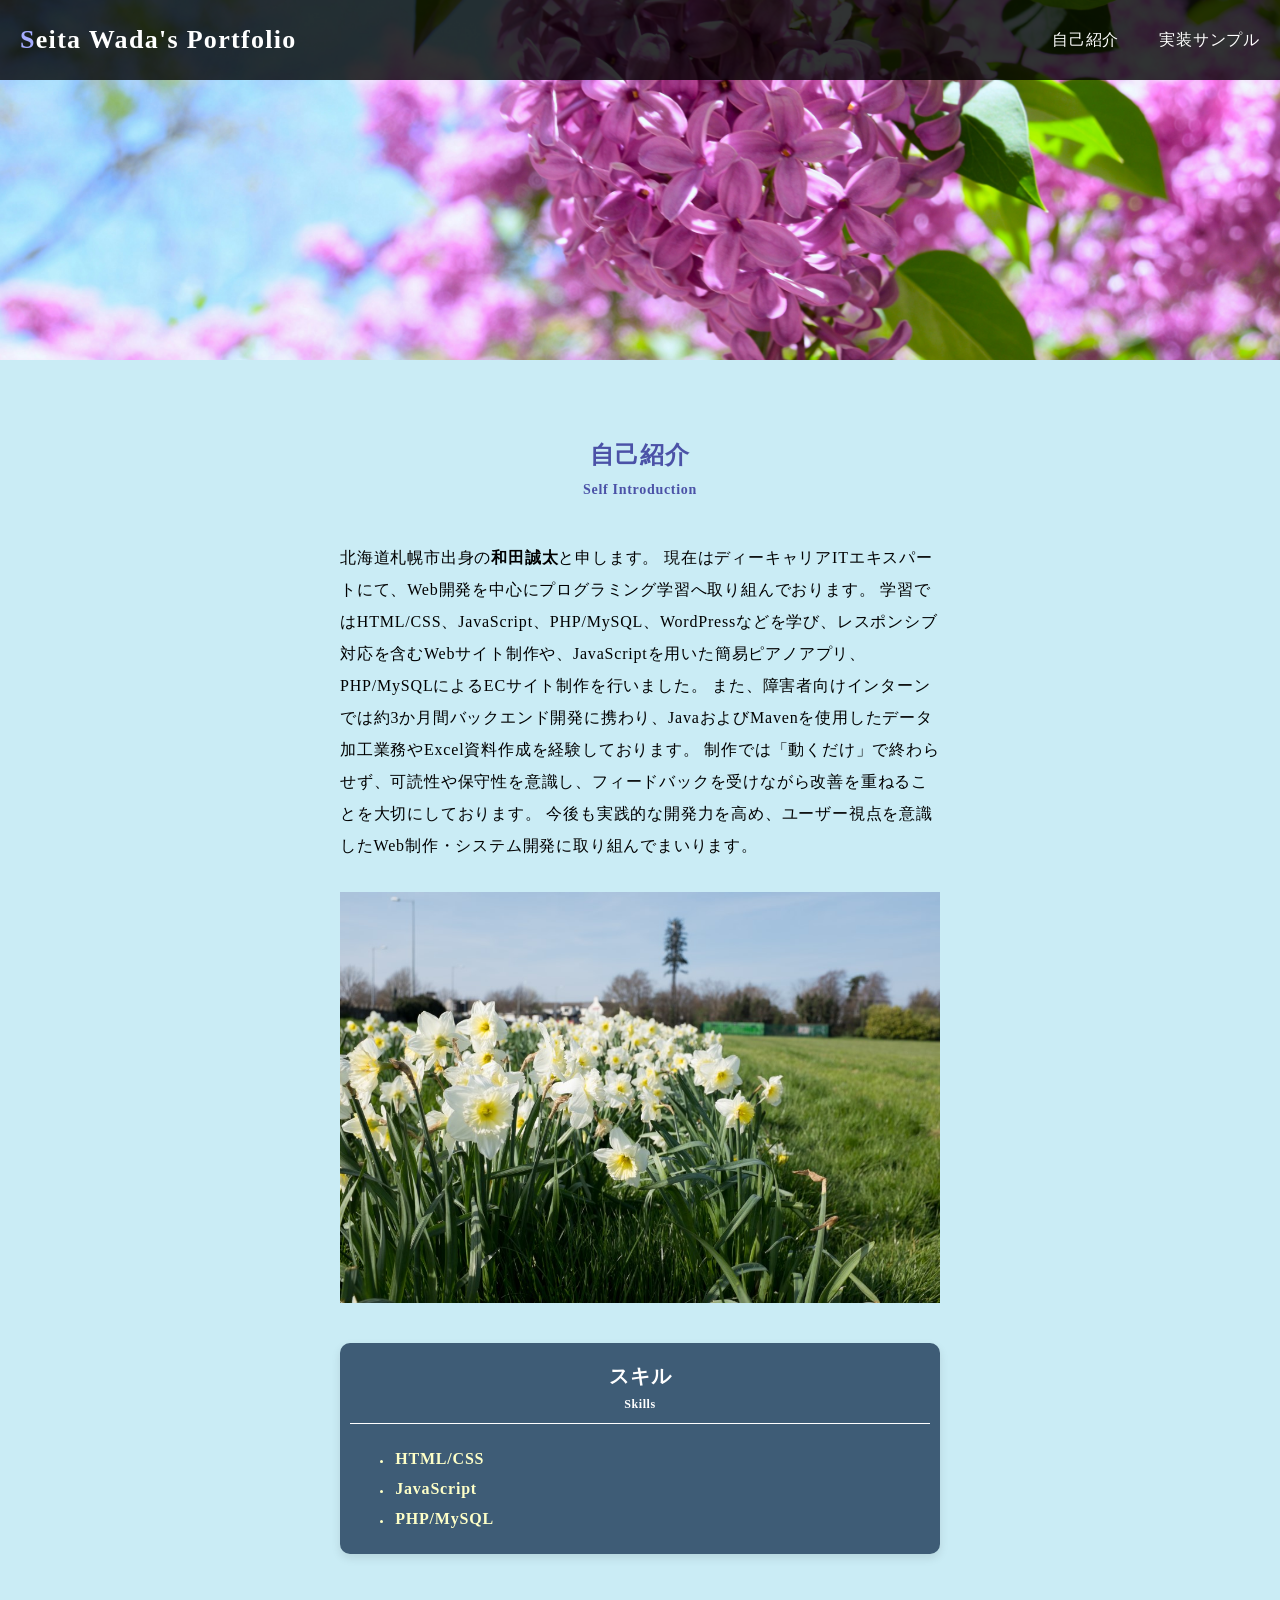
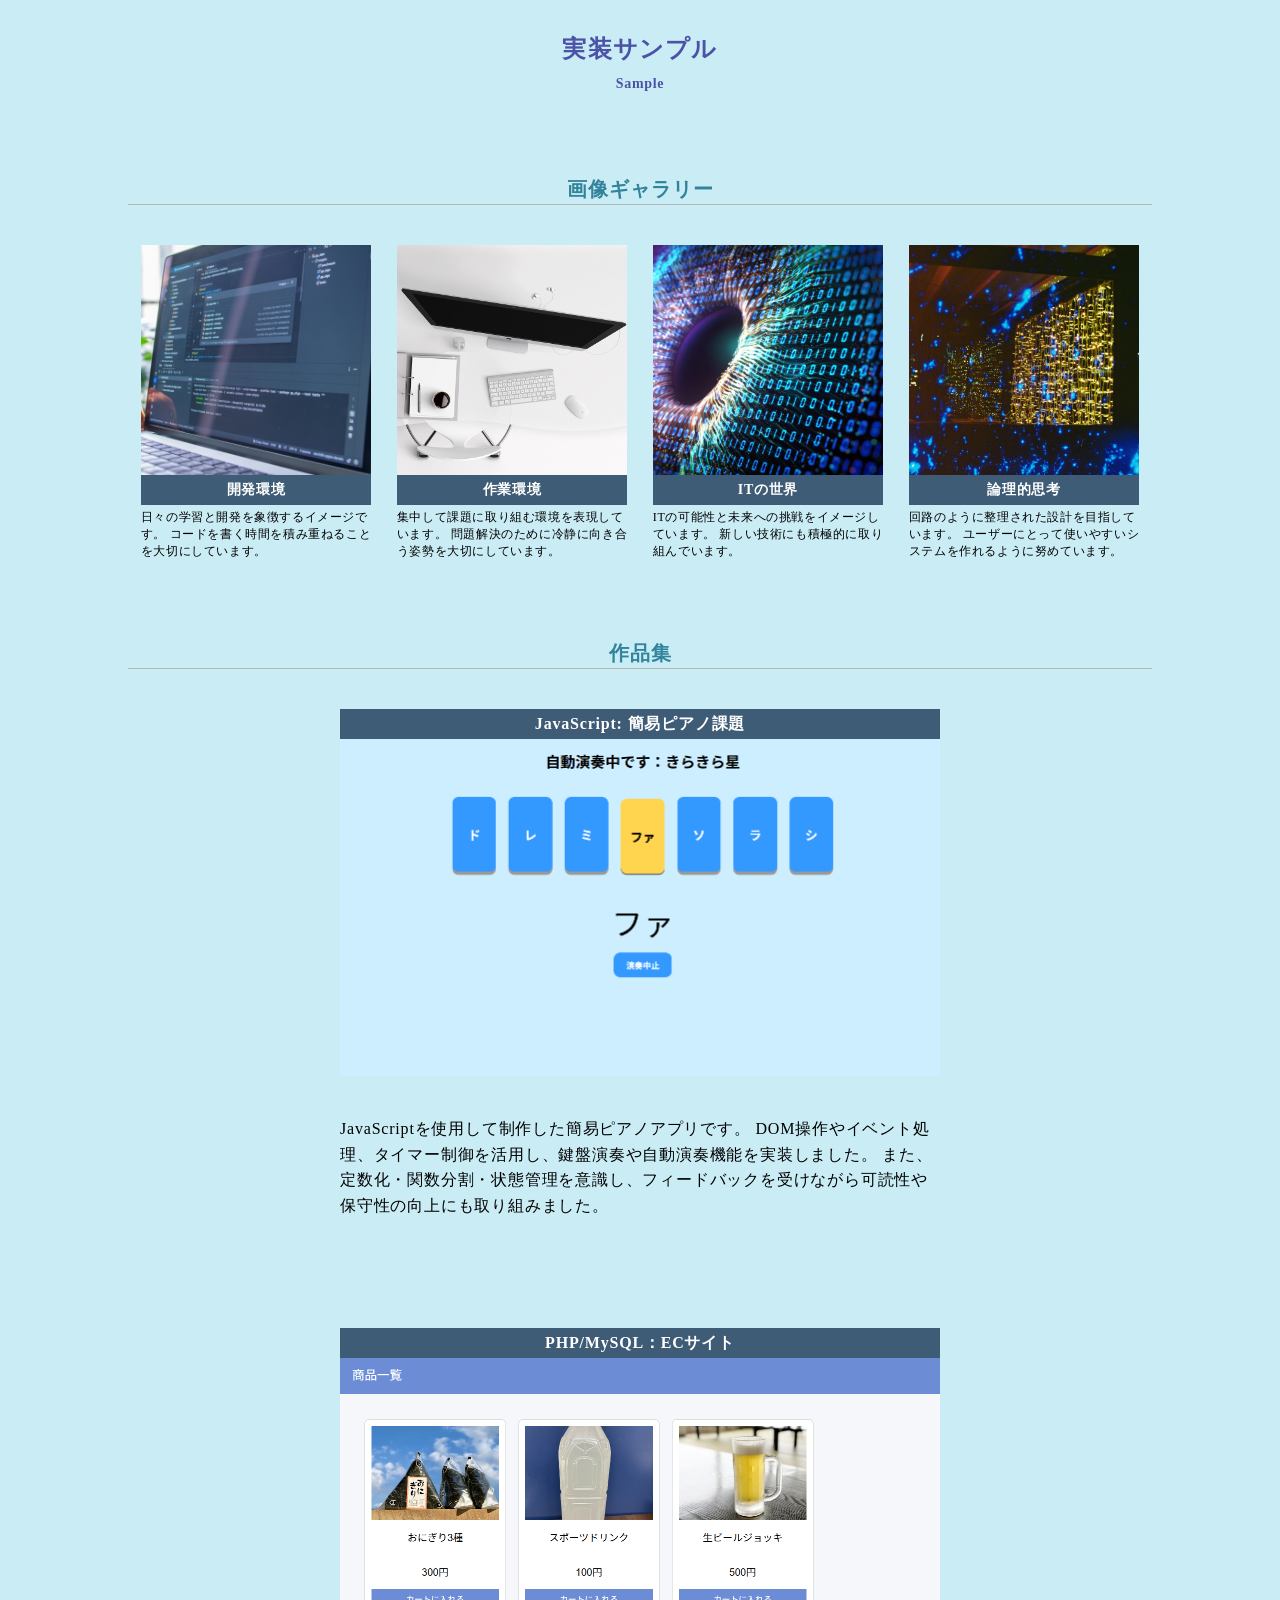
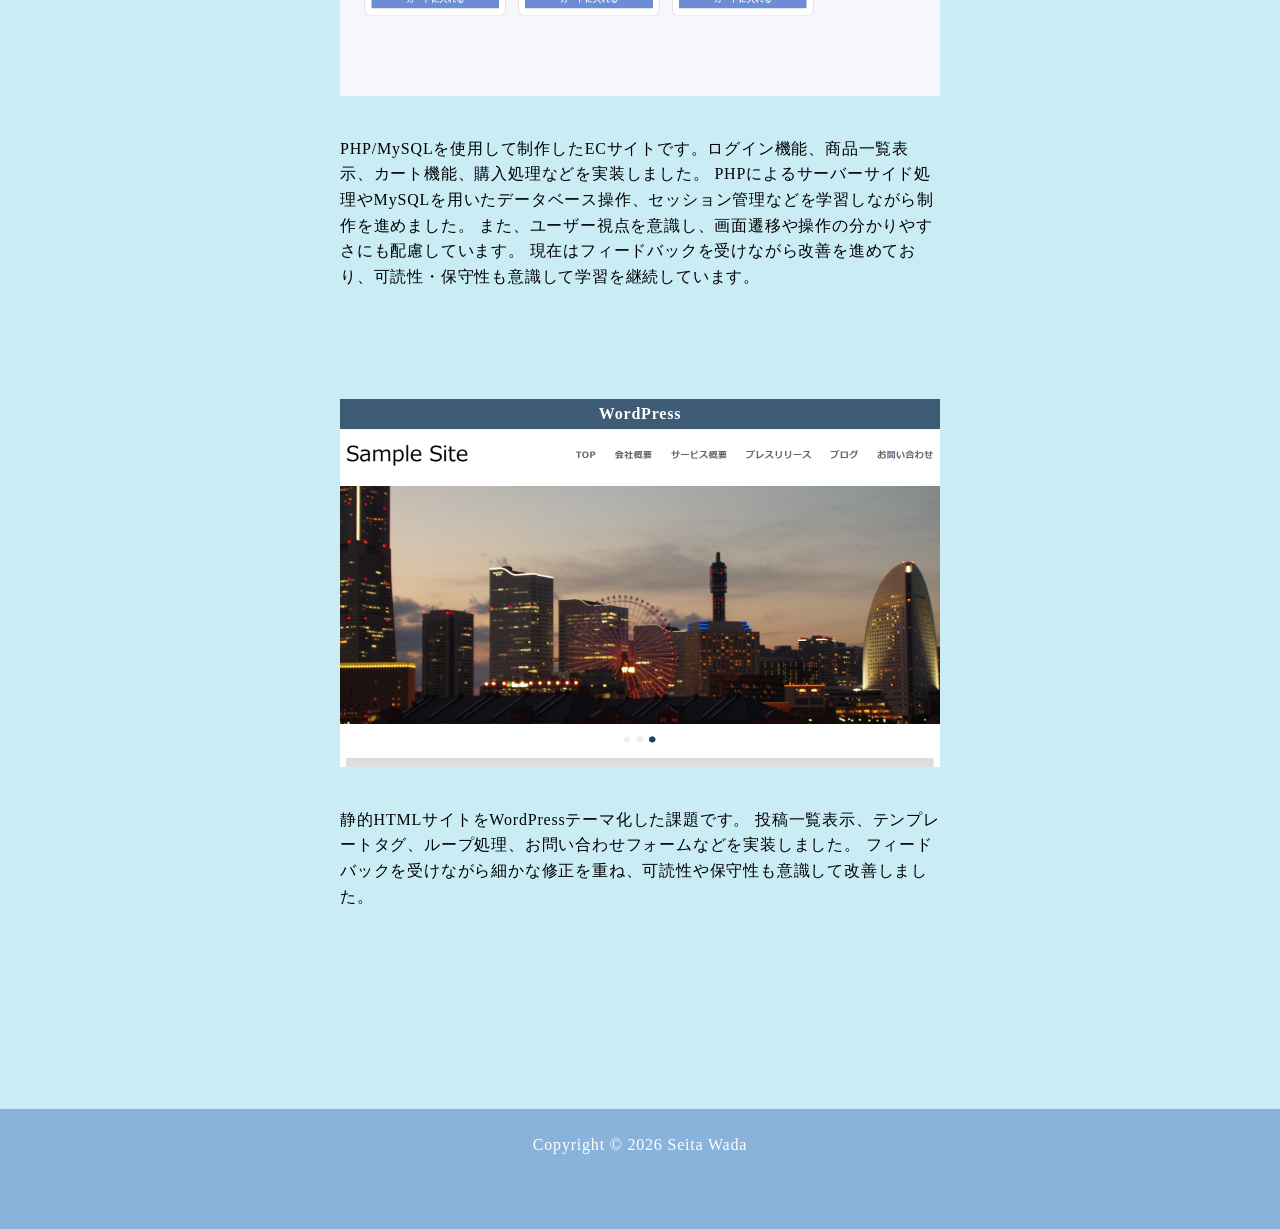
<file: ポートフォリオフォルダー1/index.html>
<!DOCTYPE html>
<html lang="ja">

<head>
    <meta charset="UTF-8">
    <meta name="viewport" content="width=device-width, initial-scale=1.0">
    <title>Seita Wada's Portfolio</title>
    <link rel="stylesheet" href="style.css">
</head>

<body>
    <header class="clearfix">
        <h1>Seita Wada's Portfolio</h1>
        <ul class="clearfix">
            <li class="login"><a href="#section1" class="menu-link">自己紹介</a></li>
            <li class="login"><a href="#section2" class="menu-link">実装サンプル</a></li>
        </ul>
        <div id="hamburger" class="hamburger">
            <span></span><span></span><span></span>
        </div>
    </header>
    <main>
        <div class="main_img"></div>
        <div class="container">
            <section id="section1">
                <div class="top-message">
                    <h2>自己紹介<br><small>Self Introduction</small></h2>
                    <p>北海道札幌市出身の<strong>和田誠太</strong>と申します。 現在はディーキャリアITエキスパートにて、Web開発を中心にプログラミング学習へ取り組んでおります。
                    学習ではHTML/CSS、JavaScript、PHP/MySQL、WordPressなどを学び、レスポンシブ対応を含むWebサイト制作や、JavaScriptを用いた簡易ピアノアプリ、PHP/MySQLによるECサイト制作を行いました。
                    また、障害者向けインターンでは約3か月間バックエンド開発に携わり、JavaおよびMavenを使用したデータ加工業務やExcel資料作成を経験しております。
                    制作では「動くだけ」で終わらせず、可読性や保守性を意識し、フィードバックを受けながら改善を重ねることを大切にしております。
                    今後も実践的な開発力を高め、ユーザー視点を意識したWeb制作・システム開発に取り組んでまいります。</p>
                    <img src="images/white-flowers-spring-thumb.jpg" alt="白い花の写真">
                    <div class="introduction_flexbox">
                        <div class="favorites list-card">
                            <h3>スキル<br><small>Skills</small></h3>
                            <ul>
                                <li>HTML/CSS</li>
                                <li>JavaScript</li>
                                <li>PHP/MySQL</li>
                            </ul>
                        </div>
                    </div>
                </div>
            </section>
            <section id="section2">
                <div class="sample-section">
                    <h2>実装サンプル<br><small>Sample</small></h2>
                    <h3>画像ギャラリー</h3>
                    <div class="gallery_flexbox">
                        <div><img src="images/ノートPC＋コード画面.jpg" alt="ノートPC＋コード画面">
                            <h4>開発環境</h4>
                            <p>日々の学習と開発を象徴するイメージです。
                                コードを書く時間を積み重ねることを大切にしています。
                            </p>
                        </div>
                        <div><img src="images/デスク＋キーボード.jpg" alt="デスク＋キーボード">
                            <h4>作業環境</h4>
                            <p>
                                集中して課題に取り組む環境を表現しています。
                                問題解決のために冷静に向き合う姿勢を大切にしています。
                            </p>
                        </div>
                        <div><img src="images/ITの世界.jpg" alt="ITの世界">
                            <h4>ITの世界</h4>
                            <p>
                                ITの可能性と未来への挑戦をイメージしています。
                                新しい技術にも積極的に取り組んでいます。
                            </p>
                        </div>
                        <div><img src="images/青系回路.jpg" alt="青系回路">
                            <h4>論理的思考</h4>
                            <p>
                                回路のように整理された設計を目指しています。
                                ユーザーにとって使いやすいシステムを作れるように努めています。
                            </p>
                        </div>
                    </div>
                </div>
            </section>
            <div class="kunren-section">
                <h3>作品集</h3>
                <div class="kunren_flexbox">
                    <div>
                        <h4>JavaScript: 簡易ピアノ課題</h4>
                        <a href="https://github.com/seitawada/dc_work_sapporoodori_wada_JavaScript" target="_blank"><img src="images/javascript-piano-app.png" alt="JavaScript最終課題"></a>
                        <p>JavaScriptを使用して制作した簡易ピアノアプリです。
                        DOM操作やイベント処理、タイマー制御を活用し、鍵盤演奏や自動演奏機能を実装しました。
                        また、定数化・関数分割・状態管理を意識し、フィードバックを受けながら可読性や保守性の向上にも取り組みました。</p>
                    </div>
                    <div>
                        <h4>PHP/MySQL：ECサイト</h4>
                        <a href="https://github.com/seitawada/dc_work_sapporoodori_wada_PHP" target="_blank"><img src="images/php-ec-site.png" alt="PHP最終課題"></a>
                        <p>PHP/MySQLを使用して制作したECサイトです。ログイン機能、商品一覧表示、カート機能、購入処理などを実装しました。
                        PHPによるサーバーサイド処理やMySQLを用いたデータベース操作、セッション管理などを学習しながら制作を進めました。
                        また、ユーザー視点を意識し、画面遷移や操作の分かりやすさにも配慮しています。
                        現在はフィードバックを受けながら改善を進めており、可読性・保守性も意識して学習を継続しています。</p>
                    </div>
                    <div>
                        <h4>WordPress</h4>
                        <a href="https://github.com/seitawada/dc_work_sapporoodori_wada_WordPress" target="_blank"><img src="images/wordpress-site.png" alt="WordPress"></a>
                        <p>静的HTMLサイトをWordPressテーマ化した課題です。 投稿一覧表示、テンプレートタグ、ループ処理、お問い合わせフォームなどを実装しました。 
                        フィードバックを受けながら細かな修正を重ね、可読性や保守性も意識して改善しました。</p>
                    </div>
                </div>
            </div>
    </main>
    <script>
        // ページ内リンクのスムーズスクロール
        const menuLinks = document.querySelectorAll('.menu-link');

        // ここにスムーズスクロールのコードを追加してください
        menuLinks.forEach(link => {
            link.addEventListener('click', function (e) {
                e.preventDefault(); // デフォルトのリンク動作を防止

                // クリックされたリンクのhref属性からターゲットセクションのIDを取得
                const targetId = this.getAttribute('href').substring(1); // '#'を除去
                const targetSection = document.getElementById(targetId);

                // ターゲットセクションが存在する場合、スムーズスクロールを実行
                if (targetSection) {
                    targetSection.scrollIntoView({ behavior: 'smooth' });
                }
            })
        });
    </script>
    <script src="https://code.jquery.com/jquery-3.6.0.min.js"></script>
    <script src="hamburger.js"></script>
    <footer>
        <p>Copyright © 2026 Seita Wada</p>
    </footer>
</body>

</html>
</file>
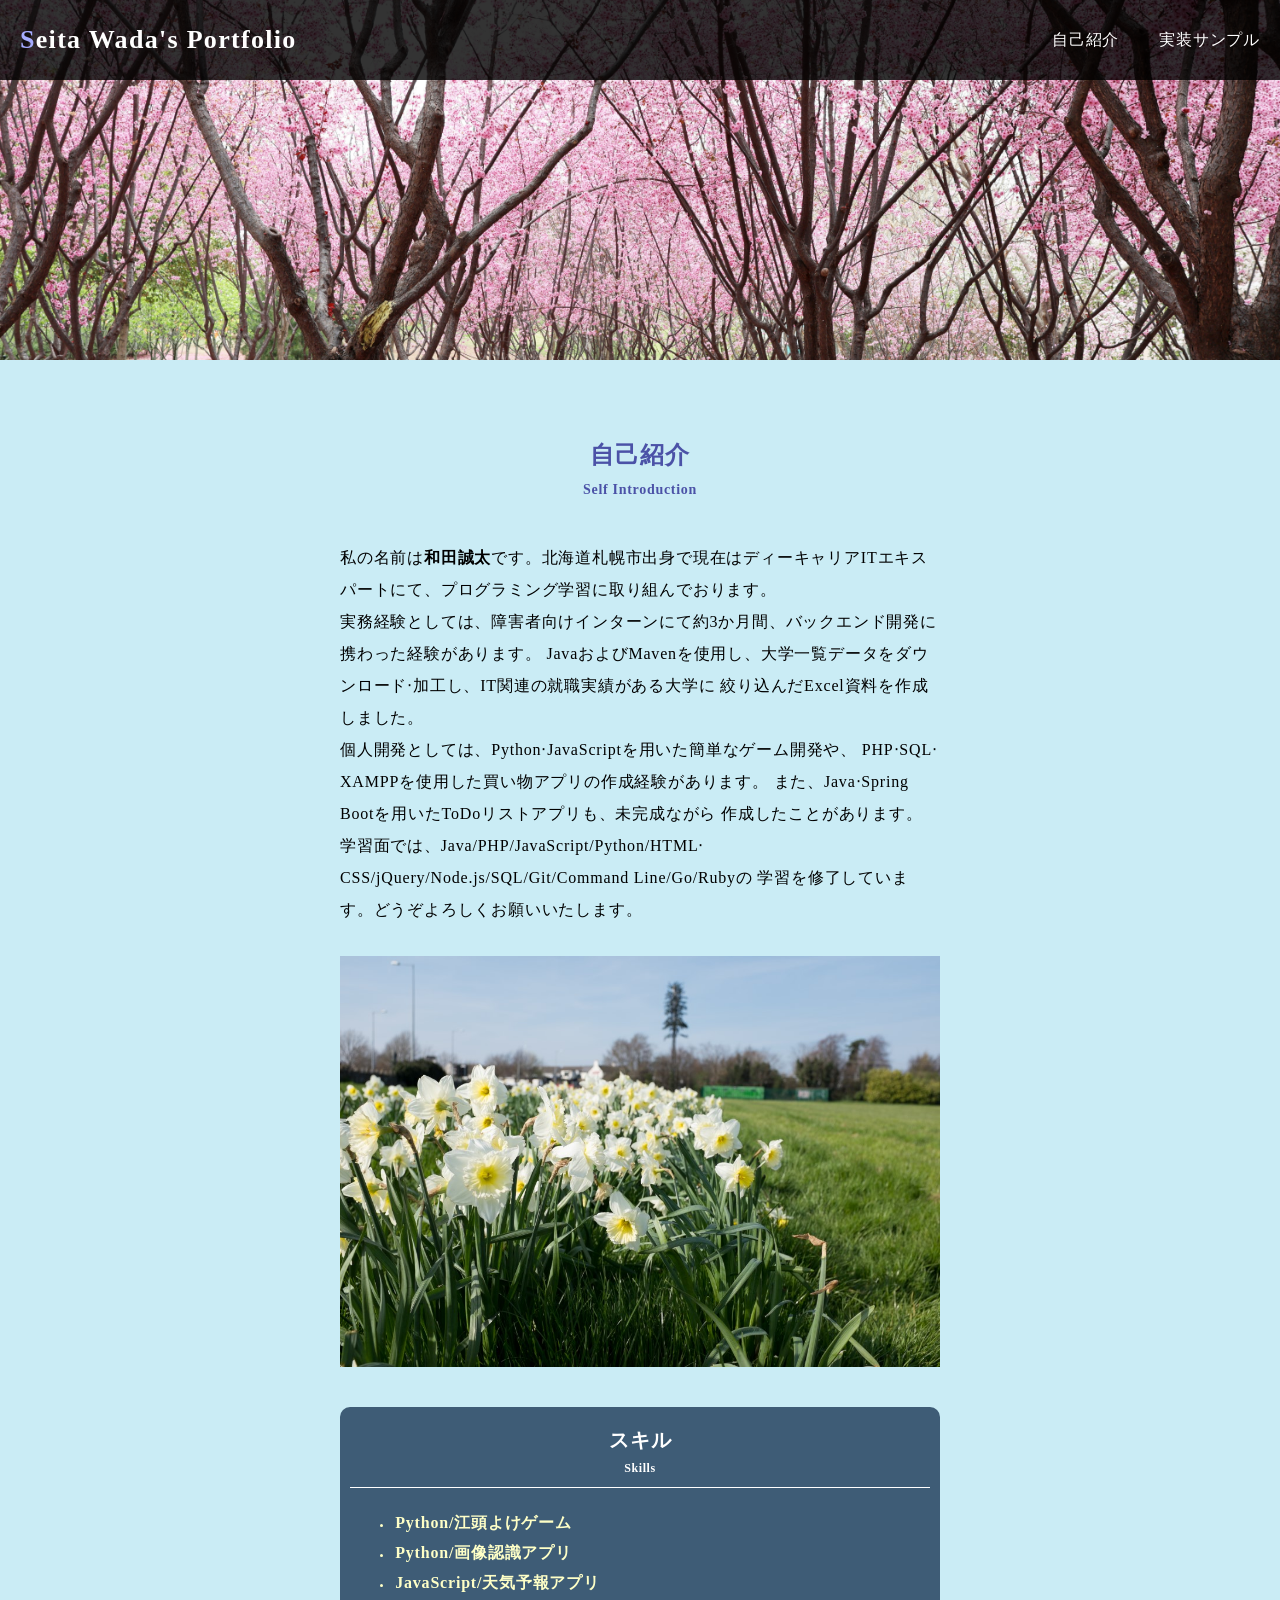
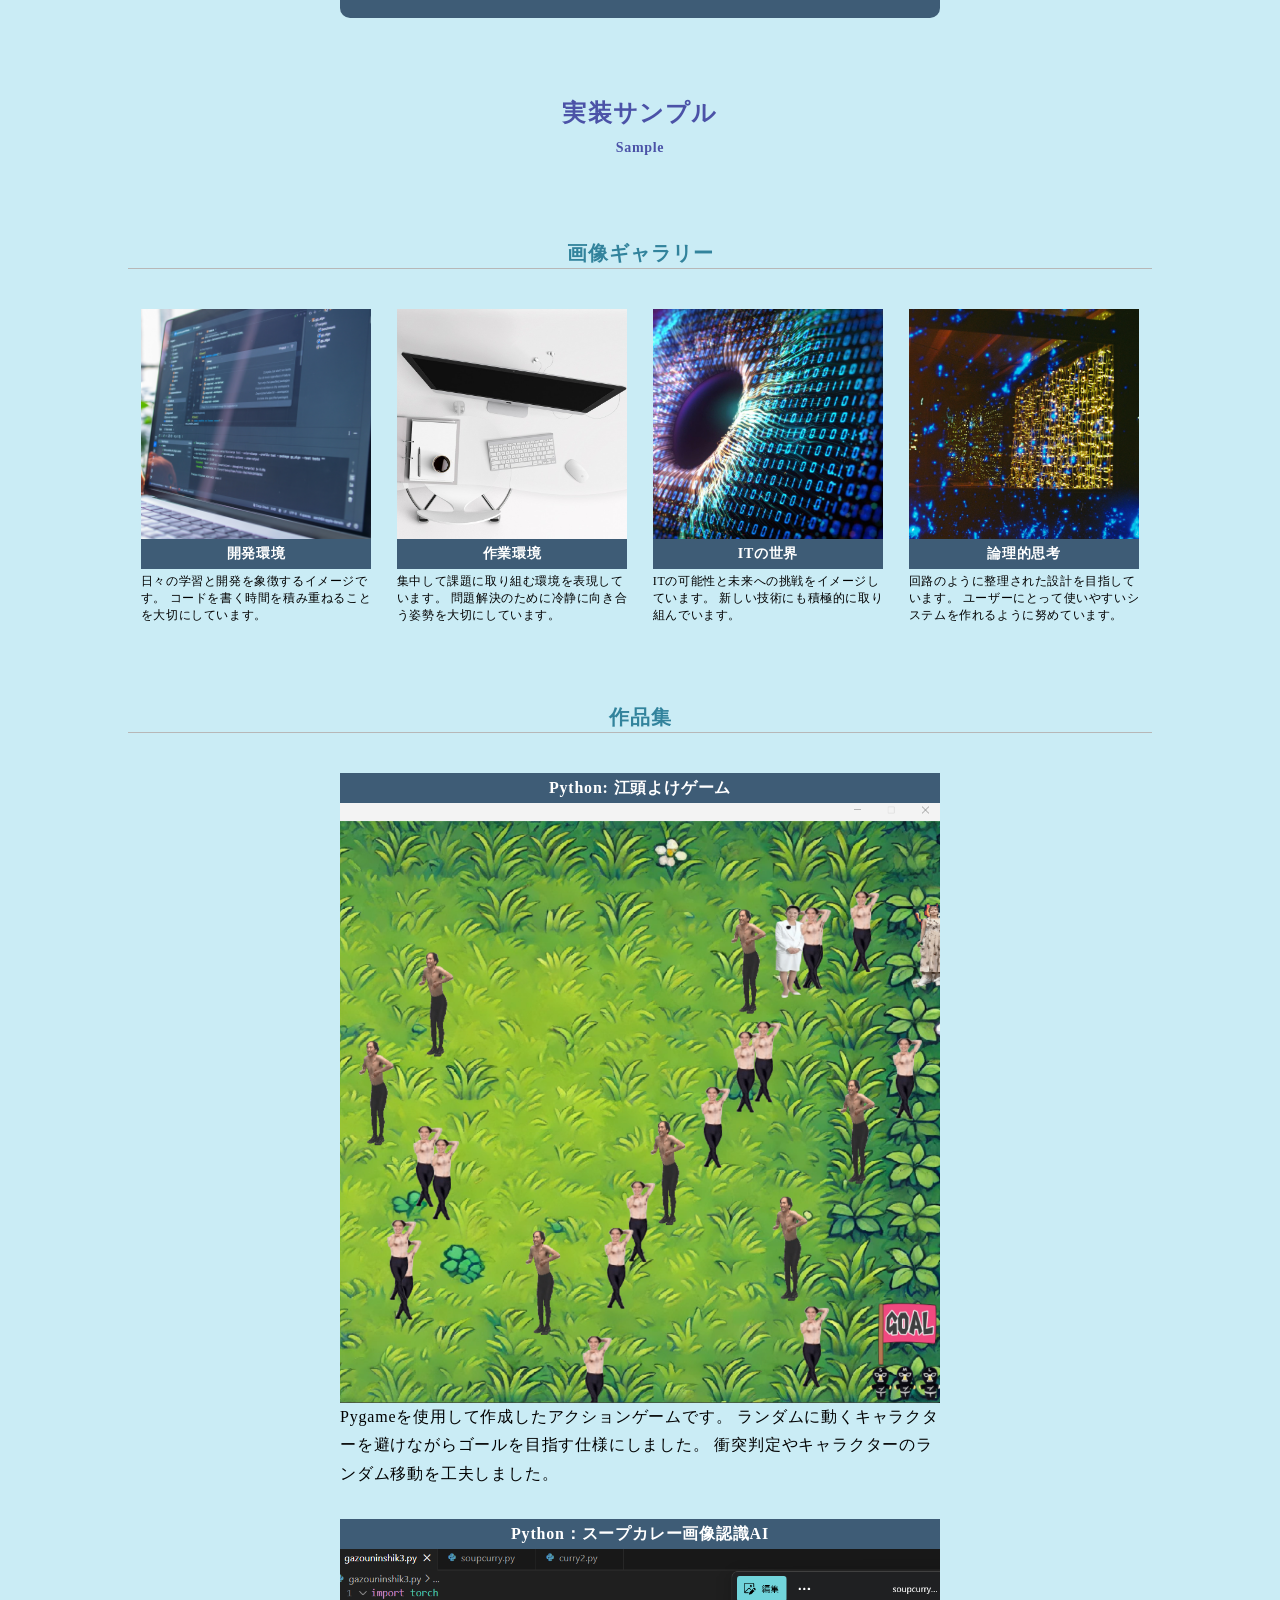
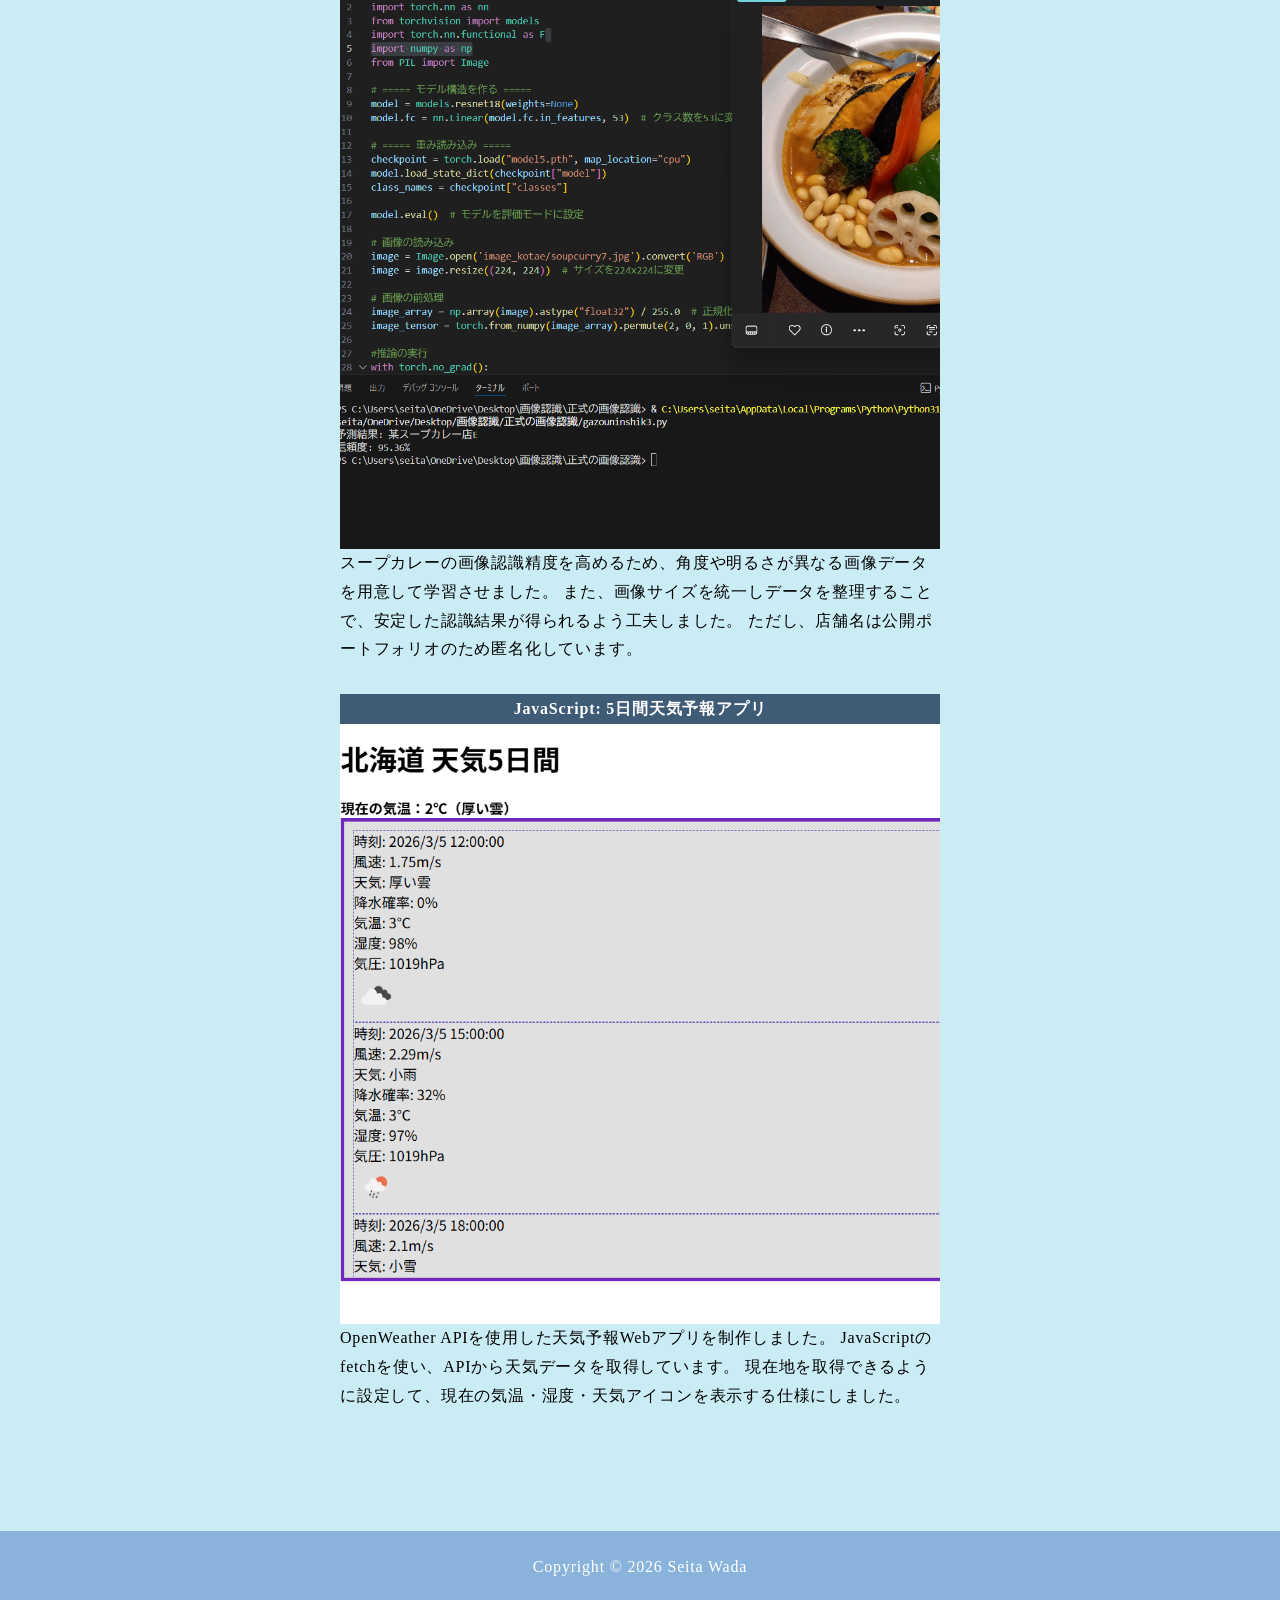
<file: ポートフォリオフォルダー2/index.html>
<!DOCTYPE html>
<html lang="ja">

<head>
    <meta charset="UTF-8">
    <meta name="viewport" content="width=device-width, initial-scale=1.0">
    <title>Seita Wada's Portfolio</title>
    <link rel="stylesheet" href="style.css">
</head>

<body>
    <header class="clearfix">
        <h1>Seita Wada's Portfolio</h1>
        <ul class="clearfix">
            <li class="login"><a href="#section1" class="menu-link">自己紹介</a></li>
            <li class="login"><a href="#section2" class="menu-link">実装サンプル</a></li>
        </ul>
        <div id="hamburger" class="hamburger">
            <span></span><span></span><span></span>
        </div>
    </header>
    <main>
        <div class="main_img"></div>
        <div class="container">
            <section id="section1">
                <div class="top-message">
                    <h2>自己紹介<br><small>Self Introduction</small></h2>
                    <p>私の名前は<strong>和田誠太</strong>です。北海道札幌市出身で現在はディーキャリアITエキス
                        パートにて、プログラミング学習に取り組んでおります。<br>
                        実務経験としては、障害者向けインターンにて約3か⽉間、バックエンド開発に携わった経験があります。
                        JavaおよびMavenを使⽤し、⼤学⼀覧データをダウンロード‧加⼯し、IT関連の就職実績がある⼤学に
                        絞り込んだExcel資料を作成しました。<br>
                        個⼈開発としては、Python‧JavaScriptを⽤いた簡単なゲーム開発や、
                        PHP‧SQL‧XAMPPを使⽤した買い物アプリの作成経験があります。
                        また、Java‧Spring Bootを⽤いたToDoリストアプリも、未完成ながら 作成したことがあります。
                        学習⾯では、Java/PHP/JavaScript/Python/HTML‧CSS/jQuery/Node.js/SQL/Git/Command Line/Go/Rubyの
                        学習を修了しています。どうぞよろしくお願いいたします。</p>
                    <img src="images/white-flowers-spring-thumb.jpg" alt="白い花の写真">
                    <div class="introduction_flexbox">
                        <div class="favorites list-card">
                            <h3>スキル<br><small>Skills</small></h3>
                            <ul>
                                <li>Python/江頭よけゲーム</li>
                                <li>Python/画像認識アプリ</li>
                                <li>JavaScript/天気予報アプリ</li>
                            </ul>
                        </div>
                        <!-- <div class="websites list-card">
                            <h3>スキル2<br><small>Skills2</small></h3>
                            <ul>
                                <li><a href="#" target="_blank"></a></li>
                                <li><a href="#" target="_blank">JavaScript～天気予報アプリ～</a></li>
                                <li><a href="#" target="_blank">Python～画像認識アプリ～</a></li>
                            </ul>
                        </div> -->
                    </div>
                </div>
            </section>
            <section id="section2">
                <div class="sample-section">
                    <h2>実装サンプル<br><small>Sample</small></h2>
                    <h3>画像ギャラリー</h3>
                    <div class="gallery_flexbox">
                        <div><img src="images/ノートPC＋コード画面.jpg" alt="ノートPC＋コード画面">
                            <h4>開発環境</h4>
                            <p>日々の学習と開発を象徴するイメージです。
                                コードを書く時間を積み重ねることを大切にしています。
                            </p>
                        </div>
                        <div><img src="images/デスク＋キーボード.jpg" alt="デスク＋キーボード">
                            <h4>作業環境</h4>
                            <p>
                                集中して課題に取り組む環境を表現しています。
                                問題解決のために冷静に向き合う姿勢を大切にしています。
                            </p>
                        </div>
                        <div><img src="images/ITの世界.jpg" alt="ITの世界">
                            <h4>ITの世界</h4>
                            <p>
                                ITの可能性と未来への挑戦をイメージしています。
                                新しい技術にも積極的に取り組んでいます。
                            </p>
                        </div>
                        <div><img src="images/青系回路.jpg" alt="青系回路">
                            <h4>論理的思考</h4>
                            <p>
                                回路のように整理された設計を目指しています。
                                ユーザーにとって使いやすいシステムを作れるように努めています。
                            </p>
                        </div>
                    </div>
                </div>
            </section>
            <div class="kunren-section">
                <h3>作品集</h3>
                <div class="kunren_flexbox">
                    <div>
                        <h4>Python: 江頭よけゲーム</h4>
                        <a href="https://github.com/seitawada/Python_egashira" target="_blank"><img src="images/江頭よけゲーム.png" alt="江頭よけゲーム"></a>
                        <p>Pygameを使用して作成したアクションゲームです。
                            ランダムに動くキャラクターを避けながらゴールを目指す仕様にしました。
                            衝突判定やキャラクターのランダム移動を工夫しました。</p>
                    </div>
                    <div>
                        <h4>Python：スープカレー画像認識AI</h4>
                        <a href="https://github.com/seitawada/Python_gazouninshiki" target="_blank"><img src="images/画像認識～スープカレー～.png" alt="スープカレー画像認識AI"></a>
                        <p>スープカレーの画像認識精度を高めるため、角度や明るさが異なる画像データを用意して学習させました。
                        また、画像サイズを統一しデータを整理することで、安定した認識結果が得られるよう工夫しました。
                        ただし、店舗名は公開ポートフォリオのため匿名化しています。</p>
                    </div>
                    <div>
                        <h4>JavaScript: 5日間天気予報アプリ</h4>
                        <a href="https://github.com/seitawada/JavaScript_tennkiyohou"target="_blank"><img src="images/天気予報アプリ.png" alt="天気予報アプリ"></a>
                        <p>OpenWeather APIを使用した天気予報Webアプリを制作しました。
                            JavaScriptのfetchを使い、APIから天気データを取得しています。
                            現在地を取得できるように設定して、現在の気温・湿度・天気アイコンを表示する仕様にしました。</p>
                    </div>
                </div>
            </div>
    </main>
    <script>
        // ページ内リンクのスムーズスクロール
        const menuLinks = document.querySelectorAll('.menu-link');

        // ここにスムーズスクロールのコードを追加してください
        menuLinks.forEach(link => {
            link.addEventListener('click', function (e) {
                e.preventDefault(); // デフォルトのリンク動作を防止

                // クリックされたリンクのhref属性からターゲットセクションのIDを取得
                const targetId = this.getAttribute('href').substring(1); // '#'を除去
                const targetSection = document.getElementById(targetId);

                // ターゲットセクションが存在する場合、スムーズスクロールを実行
                if (targetSection) {
                    targetSection.scrollIntoView({ behavior: 'smooth' });
                }
            })
        });
    </script>
    <script src="https://code.jquery.com/jquery-3.6.0.min.js"></script>
    <script src="hamburger.js"></script>
    <footer>
        <p>Copyright © 2026 Seita Wada</p>
    </footer>
</body>

</html>
</file>
<file: ポートフォリオフォルダー1/style.css>
* {
  margin: 0;
  padding: 0;
  box-sizing: border-box;
  letter-spacing: 0.05em;

}

body {
  background-color: #caecf5;
}


header {
  height: 80px;
  width: 100%;
  background-color: rgba(0, 0, 0, 0.8);
  padding: 20px 0;
  box-sizing: border-box;
  position: fixed;
  /* ← fixedに変更 */
  top: 0;
  left: 50%;
  /* 画面中央基準に配置 */
  transform: translateX(-50%);
  /* 中央寄せ */
  line-height: 40px;
  z-index: 1000;
  /* 背景より前面に表示 */
}

/* タイトルを左寄せ */
header h1 {
  float: left;
  font-size: 26px;
  color: #fff;
  opacity: 1.0;
  margin: 0;
  padding-left: 20px;
}

header h1::first-letter {
  color: #a6acff;
}

header h1 a {
  color: #fff;
  text-decoration: none;
}

/* ナビゲーションを右寄せ */
header ul {
  float: right;
  padding-right: 20px;
  list-style: none;
}

header ul li {
  float: left;
}

header ul .login {
  padding-left: 40px;
}

header ul .login a {
  color: #fff;
  font-size: 16px;
  text-decoration: none;
}

.clearfix::after {
  content: "";
  display: block;
  clear: both;
}

.main_img {
  margin: 0 auto;
  background-image: url("images/ライラック2.jpg");
  background-size: cover;
  background-position: left center;
  background-repeat: no-repeat;
  height: 40vh;
  position: relative;
}

.container {
  width: 90%;
  max-width: 1024px;
  margin: 0 auto;
}

section {
  scroll-margin-top: 100px;
}

h2 {
  text-align: center;
  margin-top: 80px;
  margin-bottom: 80px;
  font-size: 24px;
  color: #4B52A7;
  line-height: 1.3;
}

h2 small {
  font-size: 14px;
  color: #4B52A7;
}

h3 {
  text-align: center;
  font-size: 20px;
  color: #32839C;
  padding-bottom: 1px;
  margin-bottom: 20px;
  border-bottom: 1px solid #B7B7B7;
}

p {
  margin: 0 auto;
  text-align: center;
  max-width: 600px;
  text-align: left;
  font-size: 16px;
  color: #000000;
  padding-bottom: 30px;
  line-height: 2.0;
}


img {
  display: block;
  margin: 0 auto;
  margin-bottom: 40px;
  width: 100%;
  max-width: 600px;
}

.top-message h2 {
  margin-bottom: 40px;
}

.introduction_flexbox {
  display: flex;
  justify-content: center;

}

.list-card {
  display: flex;
  flex-direction: column;
  text-align: left;
  width: 600px;
  background: #3E5C76;
  border-radius: 10px;
  padding: 20px 10px;
  box-sizing: border-box;
  color: #fff;

  box-shadow: 0 4px 10px rgba(0,0,0,0.1);
}

/* タイトル */
.list-card h3 {
  font-size: 20px;
  color: #fff;
  border-bottom: 1px solid #fff;
  padding-bottom: 10px;
}

/* 英字部分 */
.list-card h3 small {
  font-size: 12px;
  color: #fff;
}

/* リスト */
.list-card ul {
  list-style-type: disc;
  list-style-position: inside;
  font-size: 16px;
  font-weight: bold;
  padding: 0 30px;
}

/* リストマーカーサイズ */
.list-card ul li::marker {
  font-size: 0.7em;
}

/* リスト文字色 */
.favorites ul li {
  color: #FEFFC7;
  line-height: 30px;
  height: 30px;
}


/* ギャラリー全体 */
.gallery_flexbox {
  display: flex;
  flex-wrap: wrap;
  justify-content: center;
  margin-top: 40px;
  /* 上余白 */
}

/* 各要素（画像＋タイトル＋キャプション） */
.gallery_flexbox>div {
  flex: 0 0 25%;
  /* 幅25%で4列 */
  box-sizing: border-box;
  text-align: center;
}

.gallery_flexbox > div,
.kunren_flexbox > div {
  transition: 0.3s;
}

/* 各要素内の画像・タイトル・キャプションは幅90% */
.gallery_flexbox img,
.gallery_flexbox h4,
.gallery_flexbox p {
  width: 90%;
  margin: 0 auto;
  display: block;
  box-sizing: border-box;
}

/* 画像サイズ調整（必要なら高さ指定を外す） */
.gallery_flexbox img {
  height: auto;
}

/* タイトル */
.gallery_flexbox h4 {
  font-size: 14px;
  color: #fff;
  background: #3E5C76;
  height: 30px;
  line-height: 30px;
  text-align: center;
}

/* キャプション */
.gallery_flexbox p {
  font-size: 12px;
  color: #000;
  margin-top: 4px;
  /* キャプションの余白 */
  line-height: 1.4;
  padding-bottom: 0px;
}


.kunren-section {
  margin: 0 auto;
  text-align: center;
  margin-top: 80px;
}

.kunren_flexbox {
  display: flex;
  flex-wrap: wrap;
  justify-content: center;
  margin-top: 40px;
  /* 上余白 */
  margin-bottom: 90px;
}

.kunren_flexbox h4 {
  font-size: 16px;
  color: #fff;
  background: #3E5C76;
  height: 30px;
  line-height: 30px;
  text-align: center;
}

.kunren_flexbox p {
  font-size: 16px;
  color: #000;
  margin-top: 5px;
  /* キャプションの余白 */
  line-height: 1.6;
}

.kunren_flexbox > div {
  width: 100%;
  max-width: 600px;
  margin-bottom: 80px;
  text-align: center;
}

.kunren_flexbox img,
.kunren_flexbox h4,
.kunren_flexbox p {
  width: 100%;
}

.kunren_flexbox img {
  transition: 0.3s;
}

.kunren_flexbox img:hover {
  opacity: 0.6;
  transform: scale(1.02);
}

footer {
  height: 120px;
  margin: 0 auto;
  overflow: hidden;
  background: #8AB3DC 0% 0% no-repeat padding-box;
}

footer p {
  color: #fff;
  text-align: center;
  padding-top: 20px;
}

@media (max-width: 768px) {

  /* 全体コンテナ */
  .container {
    width: 90%;
    margin: 0 auto;
  }

  /* ヘッダー */
  header {
    height: 48px;
    display: flex;
    align-items: center;
    justify-content: space-between;
    padding: 0 20px;
    position: fixed;
    top: 0;
    left: 0;
    transform: none;
    z-index: 1000;
  }

  header h1 {
    font-size: 20px;
    color: #fff;
    padding: 0;
    white-space: nowrap;
    overflow: hidden;
  }

  header ul {
    display: none;
    list-style: none;
    right: 20px;
    position: absolute;
    top: 48%;
    width: auto;
    background: rgba(0, 0, 0, 0.8);
    padding: 10px 20px;
    border-radius: 8px;
    text-align: center;
  }

  header ul li {
    float: none;
    border-bottom: 1px solid rgba(255,255,255,0.2);
  }

  header ul .login {
    padding: 10px;
  }

  header ul .login a {
    color: #fff;
    font-size: 16px;
    text-decoration: none;
    display: block;
  }

  header ul.active {
    display: block;
  }

  .hamburger {
    position: relative;
    cursor: pointer;
    width: 30px;
    height: 24px;
    z-index: 10;
    margin-left: auto;
  }

  .hamburger span {
    position: absolute;
    width: 100%;
    height: 4px;
    background-color: #fff;
    left: 0;
    transition: all 0.3s ease-in-out;
  }

  .hamburger span:nth-child(1) {
    top: 0;
  }

  .hamburger span:nth-child(2) {
    top: 8px;
  }

  .hamburger span:nth-child(3) {
    top: 16px;
  }

  .hamburger.active span:nth-child(1) {
    transform: rotate(45deg);
    top: 8px;
  }

  .hamburger.active span:nth-child(2) {
    opacity: 0;
  }

  .hamburger.active span:nth-child(3) {
    transform: rotate(-45deg);
    top: 8px;
  }

  /* メイン画像 */
  .main_img {
    background-image: url("images/ライラック2.jpg");
    background-size: cover;
    background-position: center center;
    /* 常に中央 */
    height:  50vh;
    /* ウィンドウ高さに対して100% */
    display: flex;
    /* 中央寄せのため */
    justify-content: center;
    align-items: center;
  }

  /* 自己紹介 */
  h2 {
    font-size: 20px;
  }

  section#section1 p {
    font-size: 14px;
  }

  /* リスト/リンク */
  .introduction_flexbox {
    display: flex;
    flex-direction: column;
    gap: 10px;
    /* 要素間の余白10px */
    margin-top: 20px;
  }

  .list-card {
    width: 100%;
    /* コンテナ幅90%に対して100% */
    background: #8AB3DC;
    border-radius: 10px;
    padding: 20px 10px;
    box-sizing: border-box;
  }

  .list-card h3 {
    font-size: 16px;
    color: #fff;
    border-bottom: 1px solid #fff;
    padding-bottom: 10px;
  }

  .list-card h3 small {
    font-size: 12px;
    color: #fff;
  }

  .list-card ul {
    list-style-type: disc;
    list-style-position: inside;
    padding: 0 10px;
    font-size: 16px;
  }

  .favorites ul {
    color: #FEFFC7;
  }

  .websites ul {
    color: #FFE8F6;
  }

  .websites ul li a {
    color: #FFE8F6;
    text-decoration: none;
    display: inline-block;
    line-height: 30px;
  }

  /* 画像ギャラリー */
  .gallery_flexbox {
    display: flex;
    flex-direction: column;
    /* 縦並び */
    gap: 20px;
    margin-top: 40px;
    align-items: center;
  }

  .gallery_flexbox>div {
    width: 100%;
    /* コンテナ幅90%に対して100% */
    text-align: center;
  }

  .gallery_flexbox img,
  .gallery_flexbox h4,
  .gallery_flexbox p {
    width: 80%;
    /* 各要素の幅に対して80% */
    margin: 0 auto;
    box-sizing: border-box;
  }

  .gallery_flexbox h4 {
    font-size: 14px;
    background: #758BAF;
    color: #fff;
    height: 30px;
    line-height: 30px;
  }

  .gallery_flexbox p {
    font-size: 12px;
    color: #000;
    margin-top: 4px;
    line-height: 1.4;
    /* 行間を詰める */
  }

  /* 画像ギャラリー */
  .kunren_flexbox {
    display: flex;
    flex-direction: column;
    /* 縦並び */
    margin-top: 40px;
    align-items: center;
  }

  .kunren_flexbox > div {
    width: 100%;
    /* コンテナ幅90%に対して100% */
    text-align: center;
  }

  .kunren_flexbox img,
  .kunren_flexbox h4,
  .kunren_flexbox p {
    width: 80%;
    /* 各要素の幅に対して80% */
    margin: 0 auto;
    box-sizing: border-box;
  }

  .kunren_flexbox h4 {
    font-size: 14px;
    background: #758BAF;
    color: #fff;
    height: 30px;
    line-height: 30px;
  }

  .kunren_flexbox p {
    font-size: 12px;
    color: #000;
    margin-top: 4px;
    line-height: 1.4;
    /* 行間を詰める */
  }

}
</file>
<file: ポートフォリオフォルダー2/style.css>
* {
  margin: 0;
  padding: 0;
  box-sizing: border-box;
  letter-spacing: 0.05em;

}

body {
  background-color: #caecf5;
}


header {
  height: 80px;
  width: 100%;
  background-color: rgba(0, 0, 0, 0.8);
  padding: 20px 0;
  box-sizing: border-box;
  position: fixed;
  /* ← fixedに変更 */
  top: 0;
  left: 50%;
  /* 画面中央基準に配置 */
  transform: translateX(-50%);
  /* 中央寄せ */
  line-height: 40px;
  z-index: 1000;
  /* 背景より前面に表示 */
}

/* タイトルを左寄せ */
header h1 {
  float: left;
  font-size: 26px;
  color: #fff;
  opacity: 1.0;
  margin: 0;
  padding-left: 20px;
}

header h1::first-letter {
  color: #a6acff;
}

header h1 a {
  color: #fff;
  text-decoration: none;
}

/* ナビゲーションを右寄せ */
header ul {
  float: right;
  padding-right: 20px;
  list-style: none;
}

header ul li {
  float: left;
}

header ul .login {
  padding-left: 40px;
}

header ul .login a {
  color: #fff;
  font-size: 16px;
  text-decoration: none;
}

.clearfix::after {
  content: "";
  display: block;
  clear: both;
}

.main_img {
  margin: 0 auto;
  background-image: url("images/桜並木20260304.jpg");
  background-size: cover;
  background-position: left center;
  background-repeat: no-repeat;
  height: 40vh;
  position: relative;
}

.container {
  width: 90%;
  max-width: 1024px;
  margin: 0 auto;
}

h2 {
  text-align: center;
  margin-top: 80px;
  margin-bottom: 80px;
  font-size: 24px;
  color: #4B52A7;
  line-height: 1.3;
}

h2 small {
  font-size: 14px;
  color: #4B52A7;
}

h3 {
  text-align: center;
  font-size: 20px;
  color: #32839C;
  padding-bottom: 1px;
  margin-bottom: 20px;
  border-bottom: 1px solid #B7B7B7;
}

p {
  margin: 0 auto;
  text-align: center;
  max-width: 600px;
  text-align: left;
  font-size: 16px;
  color: #000000;
  padding-bottom: 30px;
  line-height: 2.0;
}


img {
  display: block;
  margin: 0 auto;
  margin-bottom: 40px;
  width: 100%;
  max-width: 600px;
}

.top-message h2 {
  margin-bottom: 40px;
}

.introduction_flexbox {
  display: flex;
  justify-content: center;

}

.list-card {
  display: flex;
  flex-direction: column;
  text-align: left;
  width: 600px;
  background: #3E5C76;
  border-radius: 10px;
  padding: 20px 10px;
  box-sizing: border-box;
  color: #fff;
}

/* タイトル */
.list-card h3 {
  font-size: 20px;
  color: #fff;
  border-bottom: 1px solid #fff;
  padding-bottom: 10px;
}

/* 英字部分 */
.list-card h3 small {
  font-size: 12px;
  color: #fff;
}

/* リスト */
.list-card ul {
  list-style-type: disc;
  list-style-position: inside;
  font-size: 16px;
  font-weight: bold;
  padding: 0 30px;
}

/* リストマーカーサイズ */
.list-card ul li::marker {
  font-size: 0.7em;
}

/* リスト文字色 */
.favorites ul li {
  color: #FEFFC7;
  line-height: 30px;
  height: 30px;
}


/* .websites ul {
  color: #FFE8F6;
  line-height: 30px;
}

.websites ul li {
  height: 30px;
}

/* リンクスタイル */
/*.websites ul li a {
  color: #FFE8F6;
  text-decoration: none;
  display: inline-block;

} */


/* ギャラリー全体 */
.gallery_flexbox {
  display: flex;
  flex-wrap: wrap;
  justify-content: center;
  margin-top: 40px;
  /* 上余白 */
}

/* 各要素（画像＋タイトル＋キャプション） */
.gallery_flexbox>div {
  flex: 0 0 25%;
  /* 幅25%で4列 */
  box-sizing: border-box;
  text-align: center;
}

/* 各要素内の画像・タイトル・キャプションは幅90% */
.gallery_flexbox img,
.gallery_flexbox h4,
.gallery_flexbox p {
  width: 90%;
  margin: 0 auto;
  display: block;
  box-sizing: border-box;
}

/* 画像サイズ調整（必要なら高さ指定を外す） */
.gallery_flexbox img {
  height: auto;
}

/* タイトル */
.gallery_flexbox h4 {
  font-size: 14px;
  color: #fff;
  background: #3E5C76;
  height: 30px;
  line-height: 30px;
  text-align: center;
}

/* キャプション */
.gallery_flexbox p {
  font-size: 12px;
  color: #000;
  margin-top: 4px;
  /* キャプションの余白 */
  line-height: 1.4;
  padding-bottom: 0px;
}


.kunren-section {
  margin: 0 auto;
  text-align: center;
  margin-top: 80px;
}

.kunren_flexbox {
  display: flex;
  flex-wrap: wrap;
  justify-content: center;
  margin-top: 40px;
  /* 上余白 */
  margin-bottom: 90px;
}

.kunren_flexbox h4 {
  font-size: 16px;
  color: #fff;
  background: #3E5C76;
  height: 30px;
  line-height: 30px;
  text-align: center;
}

.kunren_flexbox p {
  font-size: 16px;
  color: #000;
  margin-top: 5px;
  /* キャプションの余白 */
  line-height: 1.8;
}

.kunren_flexbox img,
.kunren_flexbox h4,
.kunren_flexbox p {
  width: 600px;
  margin: 0 auto;
  display: block;
  box-sizing: border-box;
}

.kunren_flexbox img:hover {
  opacity: 0.6;
}

footer {
  height: 120px;
  margin: 0 auto;
  overflow: hidden;
  background: #8AB3DC 0% 0% no-repeat padding-box;
}

footer p {
  color: #fff;
  text-align: center;
  padding-top: 20px;
}

@media (max-width: 768px) {

  /* 全体コンテナ */
  .container {
    width: 90%;
    margin: 0 auto;
  }

  /* ヘッダー */
  header {
    height: 48px;
    display: flex;
    align-items: center;
    justify-content: space-between;
    padding: 0 20px;
    position: relative;
  }

  header h1 {
    font-size: 20px;
    color: #fff;
    padding: 0;
    white-space: nowrap;
    overflow: hidden;
  }

  header ul {
    display: none;
    list-style: none;
    right: 20px;
    position: absolute;
    top: 48%;
    width: auto;
    background: rgba(0, 0, 0, 0.8);
    padding: 10px 20px;
    border-radius: 8px;
    text-align: right;
  }

  header ul .login {
    padding: 10px;
  }

  header ul .login a {
    color: #fff;
    font-size: 16px;
    text-decoration: none;
    display: block;
  }

  header ul.active {
    display: block;
  }

  .hamburger {
    position: relative;
    cursor: pointer;
    width: 30px;
    height: 24px;
    z-index: 10;
    margin-left: auto;
  }

  .hamburger span {
    position: absolute;
    width: 100%;
    height: 4px;
    background-color: #fff;
    left: 0;
    transition: all 0.3s ease-in-out;
  }

  .hamburger span:nth-child(1) {
    top: 0;
  }

  .hamburger span:nth-child(2) {
    top: 8px;
  }

  .hamburger span:nth-child(3) {
    top: 16px;
  }

  .hamburger.active span:nth-child(1) {
    transform: rotate(45deg);
    top: 8px;
  }

  .hamburger.active span:nth-child(2) {
    opacity: 0;
  }

  .hamburger.active span:nth-child(3) {
    transform: rotate(-45deg);
    top: 8px;
  }

  /* メイン画像 */
  .main_img {
    background-image: url("images/桜並木20260304.jpg");
    background-size: cover;
    background-position: center center;
    /* 常に中央 */
    height: 100vh;
    /* ウィンドウ高さに対して100% */
    display: flex;
    /* 中央寄せのため */
    justify-content: center;
    align-items: center;
  }

  /* 自己紹介 */
  h2 {
    font-size: 20px;
  }

  section#section1 p {
    font-size: 14px;
  }

  /* リスト/リンク */
  .introduction_flexbox {
    display: flex;
    flex-direction: column;
    gap: 10px;
    /* 要素間の余白10px */
    margin-top: 20px;
  }

  .list-card {
    width: 100%;
    /* コンテナ幅90%に対して100% */
    background: #8AB3DC;
    border-radius: 10px;
    padding: 20px 10px;
    box-sizing: border-box;
  }

  .list-card h3 {
    font-size: 16px;
    color: #fff;
    border-bottom: 1px solid #fff;
    padding-bottom: 10px;
  }

  .list-card h3 small {
    font-size: 12px;
    color: #fff;
  }

  .list-card ul {
    list-style-type: disc;
    list-style-position: inside;
    padding: 0 10px;
    font-size: 16px;
  }

  .favorites ul {
    color: #FEFFC7;
  }

  .websites ul {
    color: #FFE8F6;
  }

  .websites ul li a {
    color: #FFE8F6;
    text-decoration: none;
    display: inline-block;
    line-height: 30px;
  }

  /* 画像ギャラリー */
  .gallery_flexbox {
    display: flex;
    flex-direction: column;
    /* 縦並び */
    gap: 20px;
    margin-top: 40px;
    align-items: center;
  }

  .gallery_flexbox>div {
    width: 100%;
    /* コンテナ幅90%に対して100% */
    text-align: center;
  }

  .gallery_flexbox img,
  .gallery_flexbox h4,
  .gallery_flexbox p {
    width: 80%;
    /* 各要素の幅に対して80% */
    margin: 0 auto;
    box-sizing: border-box;
  }

  .gallery_flexbox h4 {
    font-size: 14px;
    background: #758BAF;
    color: #fff;
    height: 30px;
    line-height: 30px;
  }

  .gallery_flexbox p {
    font-size: 12px;
    color: #000;
    margin-top: 4px;
    line-height: 1.4;
    /* 行間を詰める */
  }

  /* 画像ギャラリー */
  .kunren_flexbox {
    display: flex;
    flex-direction: column;
    /* 縦並び */
    margin-top: 40px;
    align-items: center;
  }

  .kunren_flexbox>div {
    width: 100%;
    /* コンテナ幅90%に対して100% */
    text-align: center;
  }

  .kunren_flexbox img,
  .kunren_flexbox h4,
  .kunren_flexbox p {
    width: 80%;
    /* 各要素の幅に対して80% */
    margin: 0 auto;
    box-sizing: border-box;
  }

  .kunren_flexbox h4 {
    font-size: 14px;
    background: #758BAF;
    color: #fff;
    height: 30px;
    line-height: 30px;
  }

  .kunren_flexbox p {
    font-size: 12px;
    color: #000;
    margin-top: 4px;
    line-height: 1.4;
    /* 行間を詰める */
  }

}
</file>
